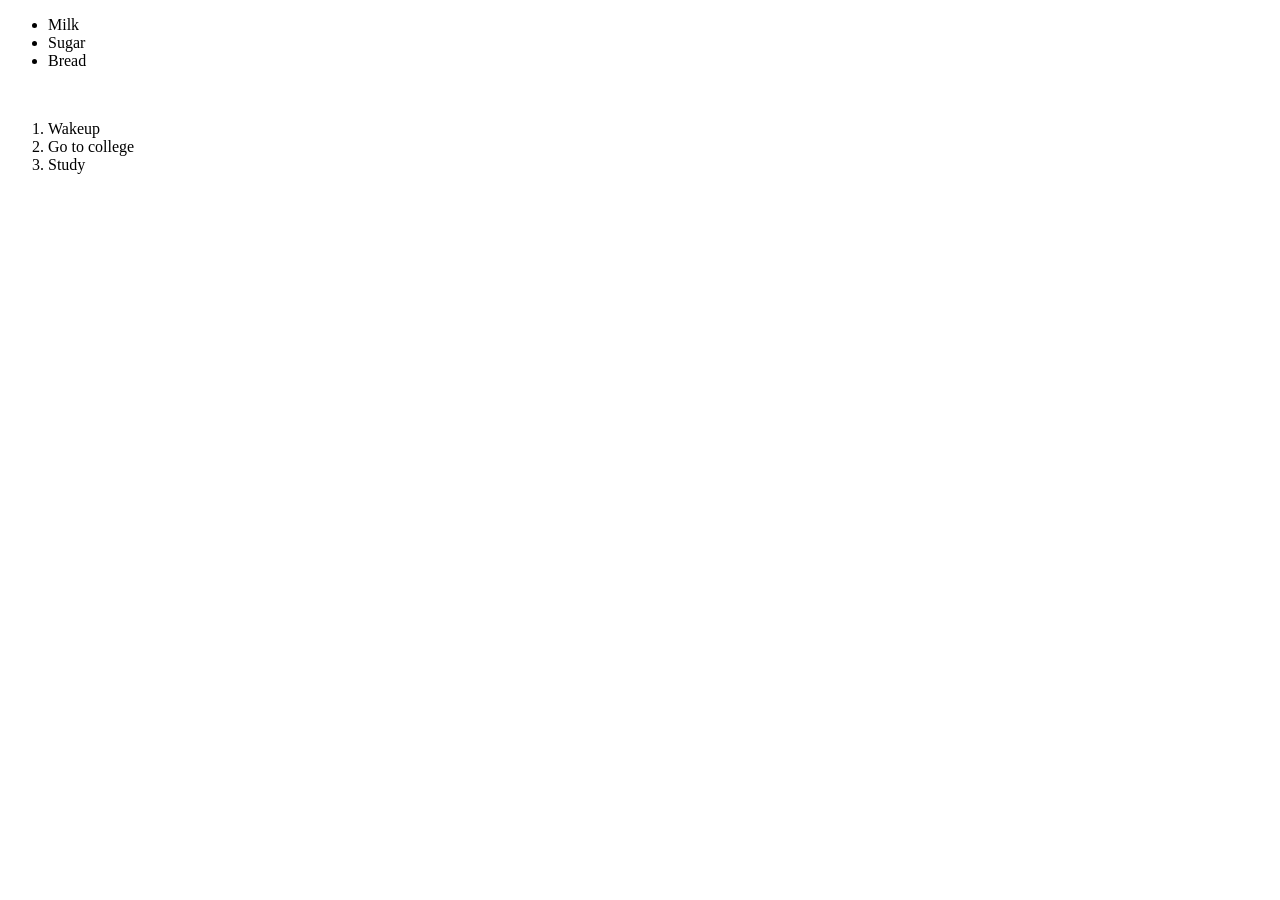
<file: D1/index.html>
<!-- <h1>
    Cars
</h1>
<ul>
    <li>Toyota </li>
    <img src="[data-uri]" alt="">
    <li>Tesla </li>
    <img src="[data-uri]" alt="ERROR">
    <li>Mahindra </li>
    <img src="[data-uri]" alt="">
    <li>Mercedes</li>
    <img src="[data-uri]" alt="">
</ul>
<p> My first webpage </p> -->


<!-- <!DOCTYPE html>
<html lang="en">
<head>
    <meta charset="UTF-8">
    <meta name="viewport" content="width=device-width, initial-scale=1.0">
    <title> My Photo Gallery </title>
</head>
<body>
    <h1> Memories from tour </h1>
    <img src="[data-uri]" alt="">
    <ul>
        <li> Went to uni </li>
        <li> Took the bus</li>
        <li> Had a nice journey </li>
    </ul>

    <ol>
        <li> Arrived in pokhara </li>
        <li> Arrived in beni </li>
        <li> Arrive in mustang </li>
    </ol>

    <p>
        Twinkle Twinkle, Little Star <br>
        How I wonder what you are <br>
        Up above the world so high <hr>
        Like a diamond in the sky 
    </p>
    
</body>
</html> -->


<!-- <!DOCTYPE html>
<html lang="en">
<head>
    <meta charset="UTF-8">
    <meta name="viewport" content="width=device-width, initial-scale=1.0">
    <title>Paragraph</title>
</head>
<body>
    <p> Hi my name is Prashamsa.</p>
    <hr>
    <p> I am currently studing web development.</p>
    <img src="insertion.png" alt="inserting ">
</body>
</html> -->



<!DOCTYPE html>
<html lang="en">
<head>
    <meta charset="UTF-8">
    <meta name="viewport" content="width=device-width, initial-scale=1.0">
    <title>List of Groceries </title>
</head>
<body>
    <ul> 
        <li> Milk </li>
        <li> Sugar </li>
        <li> Bread</li>
    </ul>
    <br> 
    <ol>
        <li> Wakeup</li>
        <li> Go to college </li>
        <li> Study </li>
    </ol>
</body>
</html>
</file>
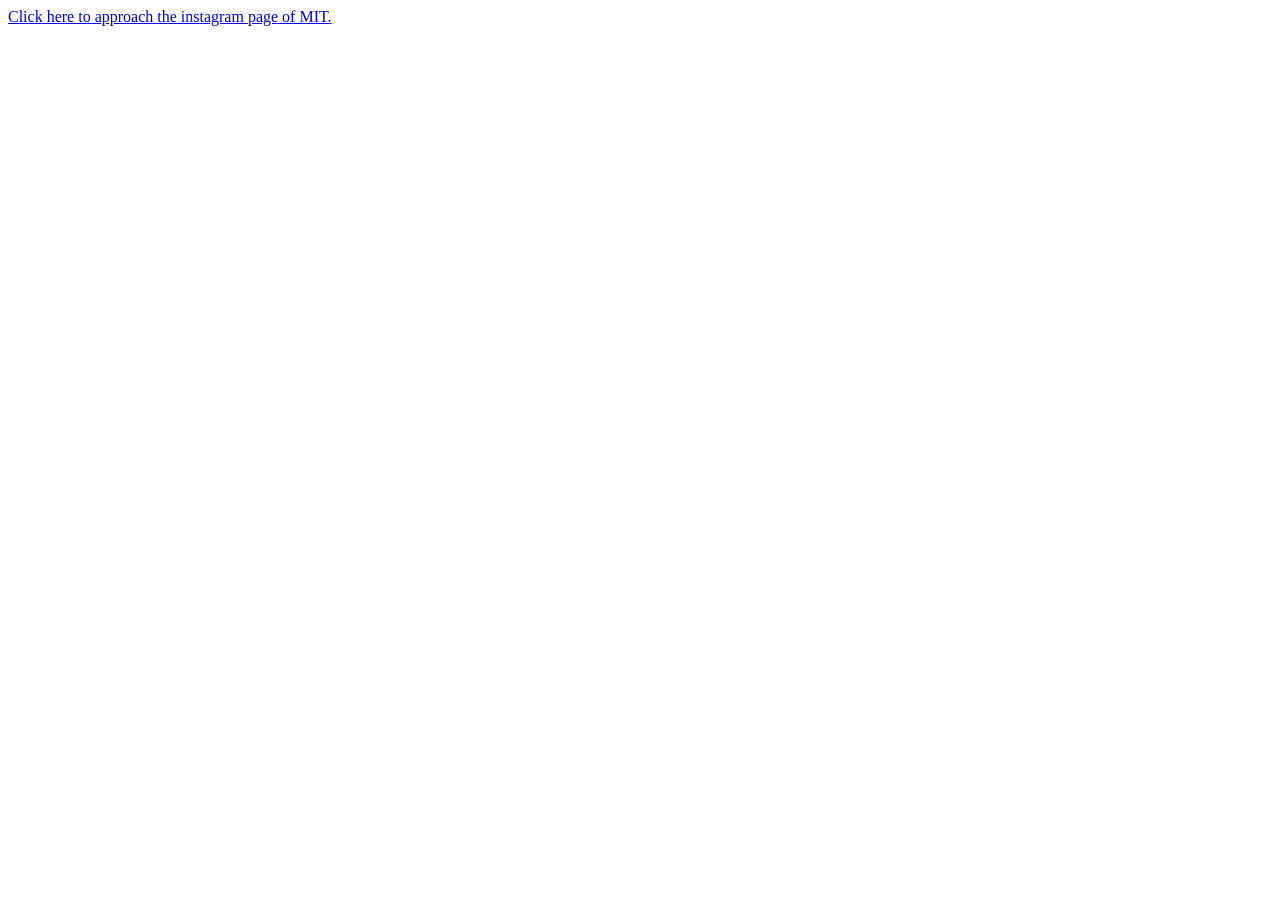
<file: D2/index.html>
<!DOCTYPE html>
<html lang="en">

<head>
    <meta charset="UTF-8">
    <meta name="viewport" content="width=device-width, initial-scale=1.0">
    <title>Tables Day 2</title>
</head>

<body>
    <!-- <table>
        <caption> Students Info </caption>
        <tr>
            <th> Name </th>
            <th> Age </th>
        </tr>
        <tr>
            <td> Prashamsa </td>
            <td> 18 </td>
        </tr>

        <tr>
            <td> Aiesha </td>
            <td> 20 </td>
        </tr>

        <tr> 
            <td> Prapti </td>
            <td> 20 </td>
        </tr>
    </table> -->

    <!-- <style>
        table, tr, td, th {
            border: 1px solid black;
        }
    </style> -->

    <!-- <p> x<sub>i</sub><sup> 2</sup>
    </p> -->

    <!-- <p> Lorem ipsum dolor, sit amet &lt;consectetur &gt; adipisicing elit. Animi autem quasi, eligendi fugiat eius fugit expedita? 
        Quia inventore rem provident consequuntur, necessitatibus iusto nam tempora numquam, ab quis cupiditate perspiciatis?</p>


    <pre> Twinkle Twinkle Little star
    How i wonder what you are
    Up above the world so high
    Like a diamond in the sky
    </pre> -->

    <!-- <img src="https://encrypted-tbn0.gstatic.com/images?q=tbn:ANd9GcQQYcpiHMxHpbHQ2qm7eguaPSBedOwiA7tdQoM7mpddPa0HdyK8kfsdEhA3_opHWSQkUiB6ki5tqxoXegJVMcgo6fnCefBzN3wrrVmfObuh&s=10"
        alt="dog" width="500px" height="400px" title="Cute Puppy">

    <img src="../D1/fav7.jpeg" alt=""> -->

    <a href="https://www.instagram.com/mitsqc/" target="_blank"> Click here to approach the instagram page of MIT. </a>

</body>

</html>
</file>
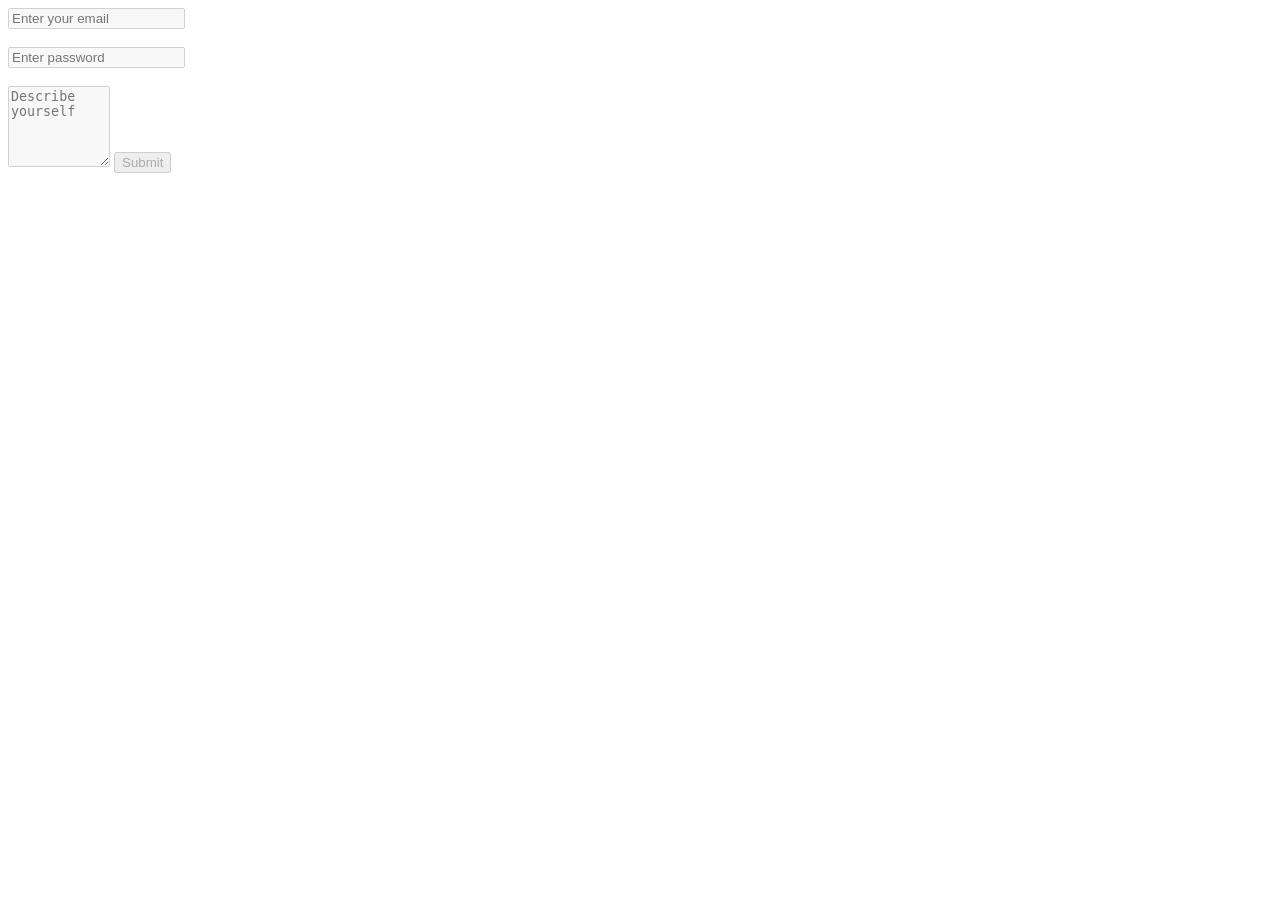
<file: D3/index.html>
<!DOCTYPE html>
<html lang="en">

<head>
    <meta charset="UTF-8">
    <meta name="viewport" content="width=device-width, initial-scale=1.0">
    <title> HTML form</title>
</head>

<body>
    <!-- <form action="">
        <label for="email"> Email</label>
        <input type="email" name="email" id="email"><br><br>

        <label for="password"> Password</label>
        <input type="password" name="password" id="password"> <br><br>

        <label for="Message"> Message: </label>
        <textarea name="Message" id="message" rows="8" cols="30"></textarea> <br><br>

    </form>
https://ocean.si.edu/ocean-life/invertebrates/giant-squid-anatomy
    <form action="https://ocean.si.edu/ocean-life/invertebrates/giant-squid-anatomy" method="get">
        <label for="Choose a programming language"> Programming languages: </label>
        <select name="language" id="">
            <option value="python"> Python</option>
            <option value="C++"> C++</option>
            <option value="js"> JavaScirpt</option>
        </select> <br><br>
        <input type="submit" value="Submit"> -->


    <!-- <form action="" method="post">
        <label for="Choose a programming language"> Programming languages: </label>
        <select name="language" id="">
            <option value="python"> Python</option>
            <option value="C++"> C++</option>
            <option value="js"> JavaScirpt</option>
        </select> <br><br>
        <input type="submit" value="Submit">

        <button type="submit"> Click me</button>
    </form> -->


    <!-- <form action="https://ocean.si.edu/ocean-life/invertebrates/giant-squid-anatomy">
        <label for="message"> Message: </label>
        <textarea name="message" id="message" rows="5" cols="10" required></textarea> <br><br>

        <label for="language"> Choose a language: </label>
        <select name="language" id="language" required>
            <option value="JavaScirpt"> JavaScirpt</option>
            <option value="C++"> C++</option>
            <option value="Python"> Python</option>
        </select> <br><br>
        <button type="submit"> Cick me</button>
    </form> -->


    <!-- <form action="">
        <p>Choose your favourtie animal: </p>

        <input type="radio" name="animal" value="hamster">
        <label>hamster</label> <br> <br>

        <input type="radio" name="animal" value="cat">
        <label>cat</label> <br> <br>

        <input type="radio" name="animal" value="dog">
        <label>Dog</label> <br> <br>

        <input type="submit" value="Select one">
    </form> -->


    <!-- <form action="">
        <p>Choose your favourtie animal: </p>

        <input type="checkbox" name="animal1" value="hamster">
        <label>hamster</label> <br> <br>

        <input type="checkbox" name="animal2" value="cat">
        <label>cat</label> <br> <br>

        <input type="checkbox" name="animal3" value="dog">
        <label>Dog</label> <br> <br>

        <input type="submit" value="Select one">
    </form> -->

    <!-- <form action="">
        <input type="file" name="file">
        <input type="submit" value="Submit">
    </form> -->

    <!-- <form action="">
        <label for="email"> Enter your email </label>
        <input type="email">
        <button type="submit"> Submit></button>
    </form> -->

    <!-- <form>
        <label for="start"> Enter a date: </label>
        <input type="date" name="trip-start" min="2024-05-09" max="2029-1231" placeholder="2025-01-01">
    </form> -->

    <form action="">
        <input type="email" name="email" placeholder="Enter your email" disabled><br><br>
        <input type="password" name="password" placeholder="Enter password" disabled> <br><br>
        <textarea name="desciption" placeholder="Describe yourself " rows="5" cols="10" disabled></textarea>
        <input type="submit" name="Submit" disabled>
    </form>

</body>

</html>
</file>
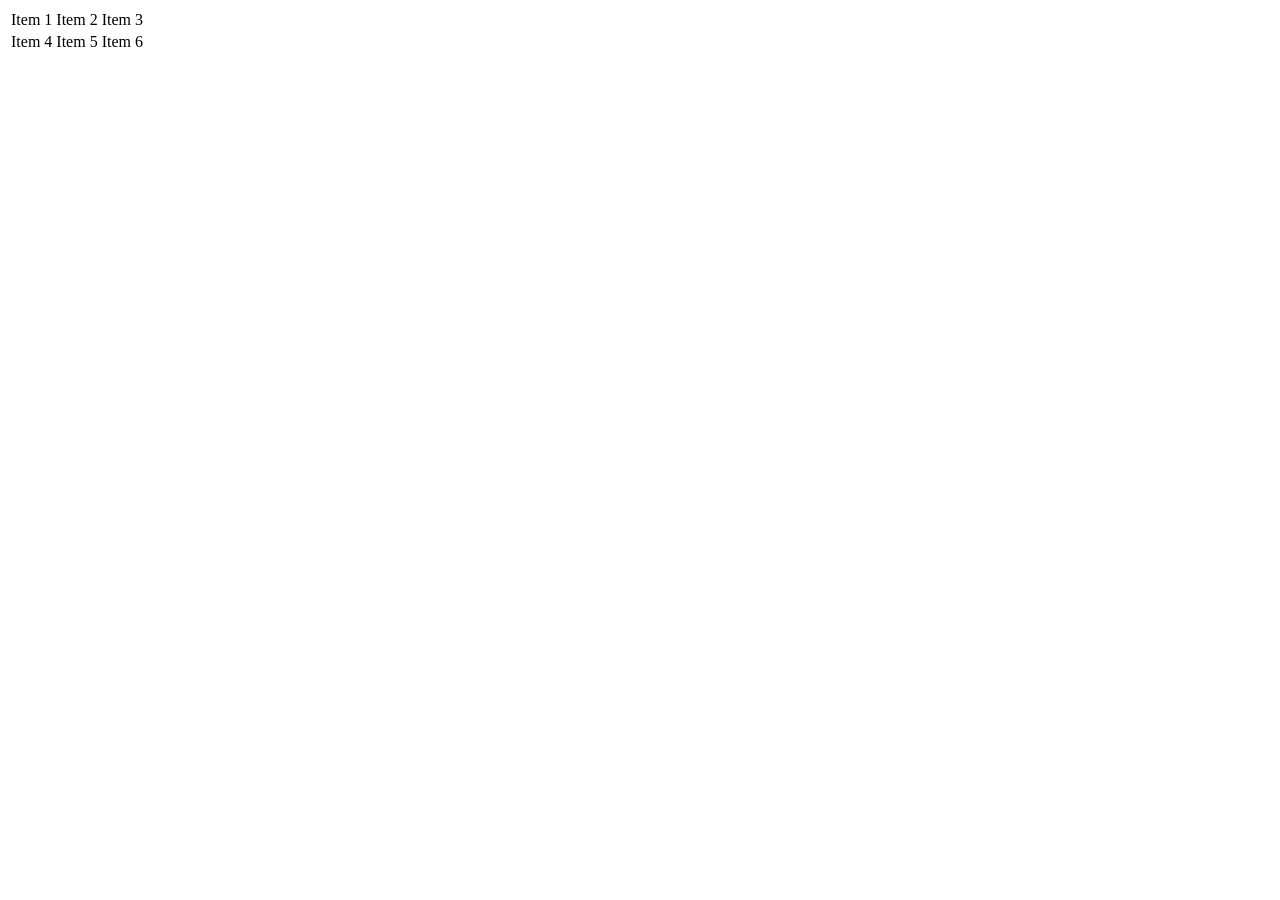
<file: D1/table .html>
<!DOCTYPE html>
<html lang="en">
<head>
    <meta charset="UTF-8">
    <meta name="viewport" content="width=device-width, initial-scale=1.0">
    <title>My table</title>
</head>
<body>
    <table>
        <tr>
            <td> Item 1 </td>
            <td> Item 2 </td>
            <td> Item 3 </td>
        </tr>
        <tr>
            <td> Item 4 </td>
            <td> Item 5 </td>
            <td> Item 6 </td>
        </tr>
    </table>
</body>
</html>
</file>
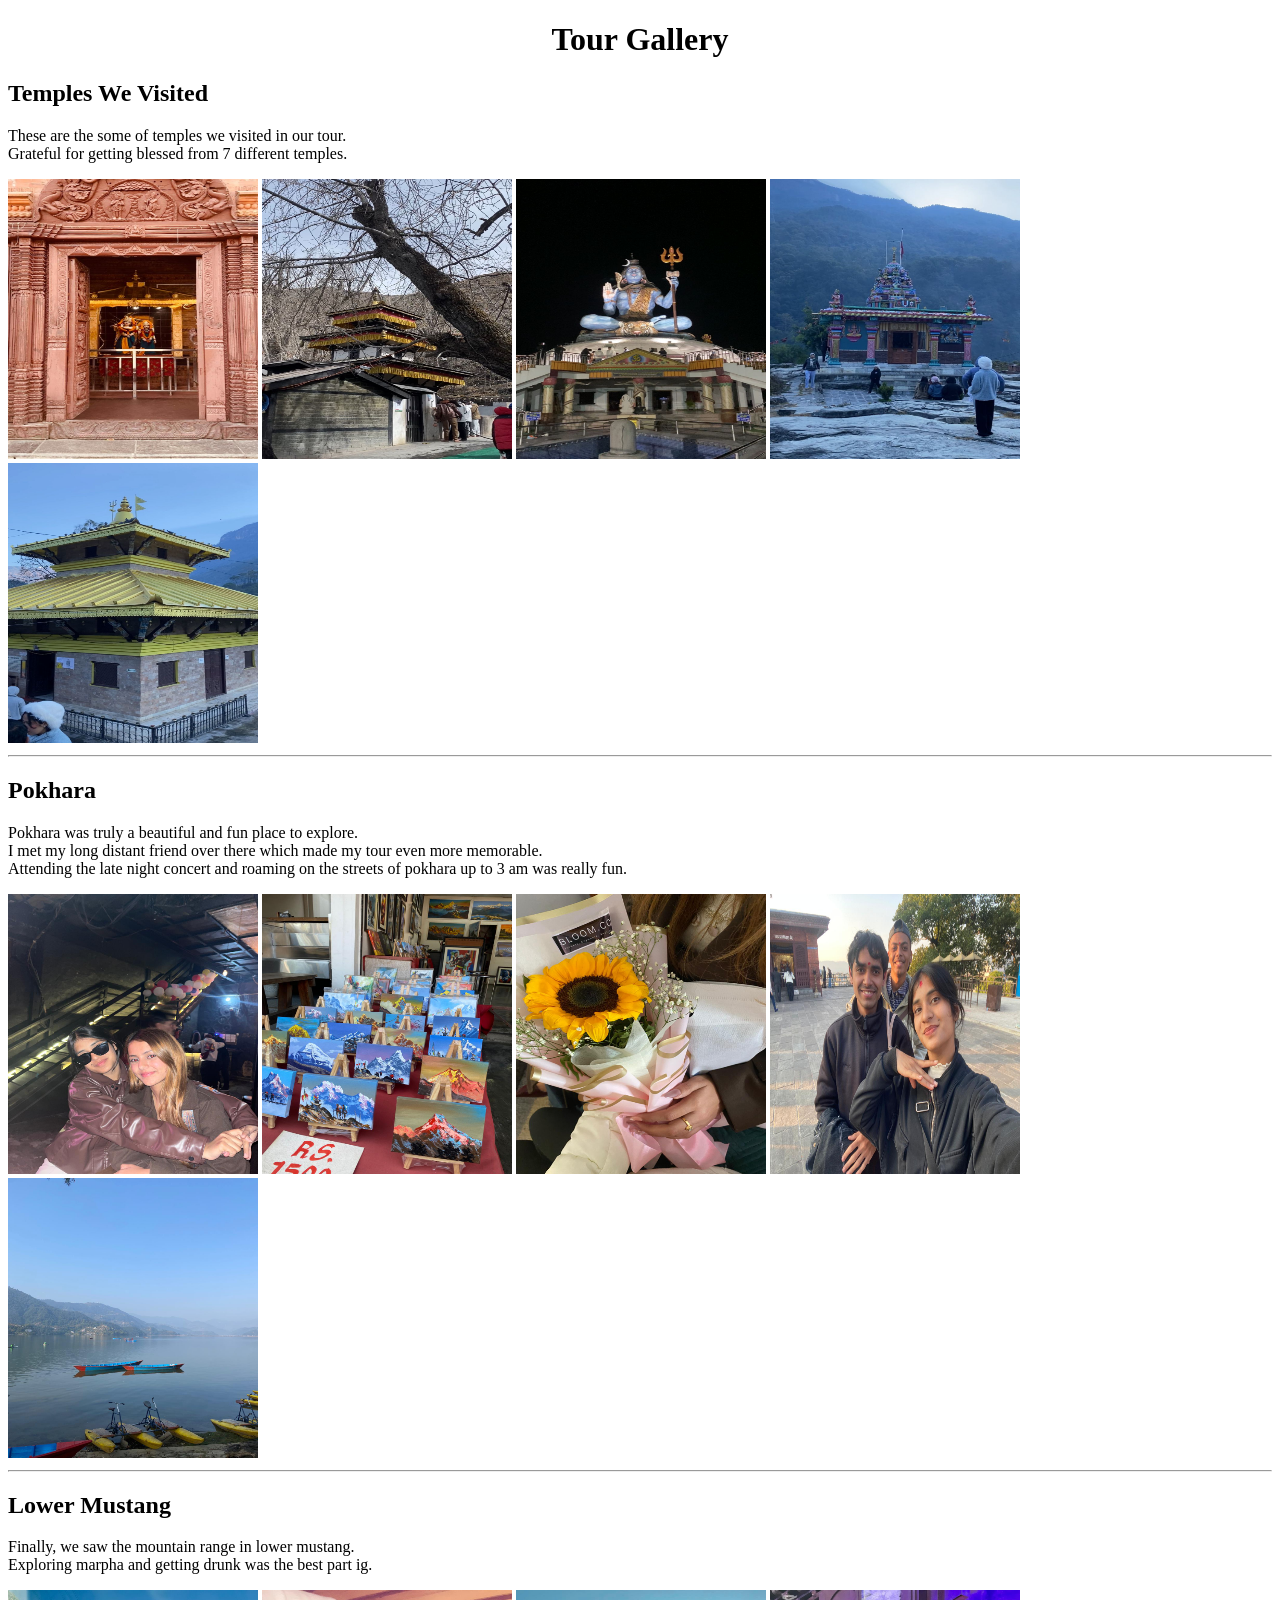
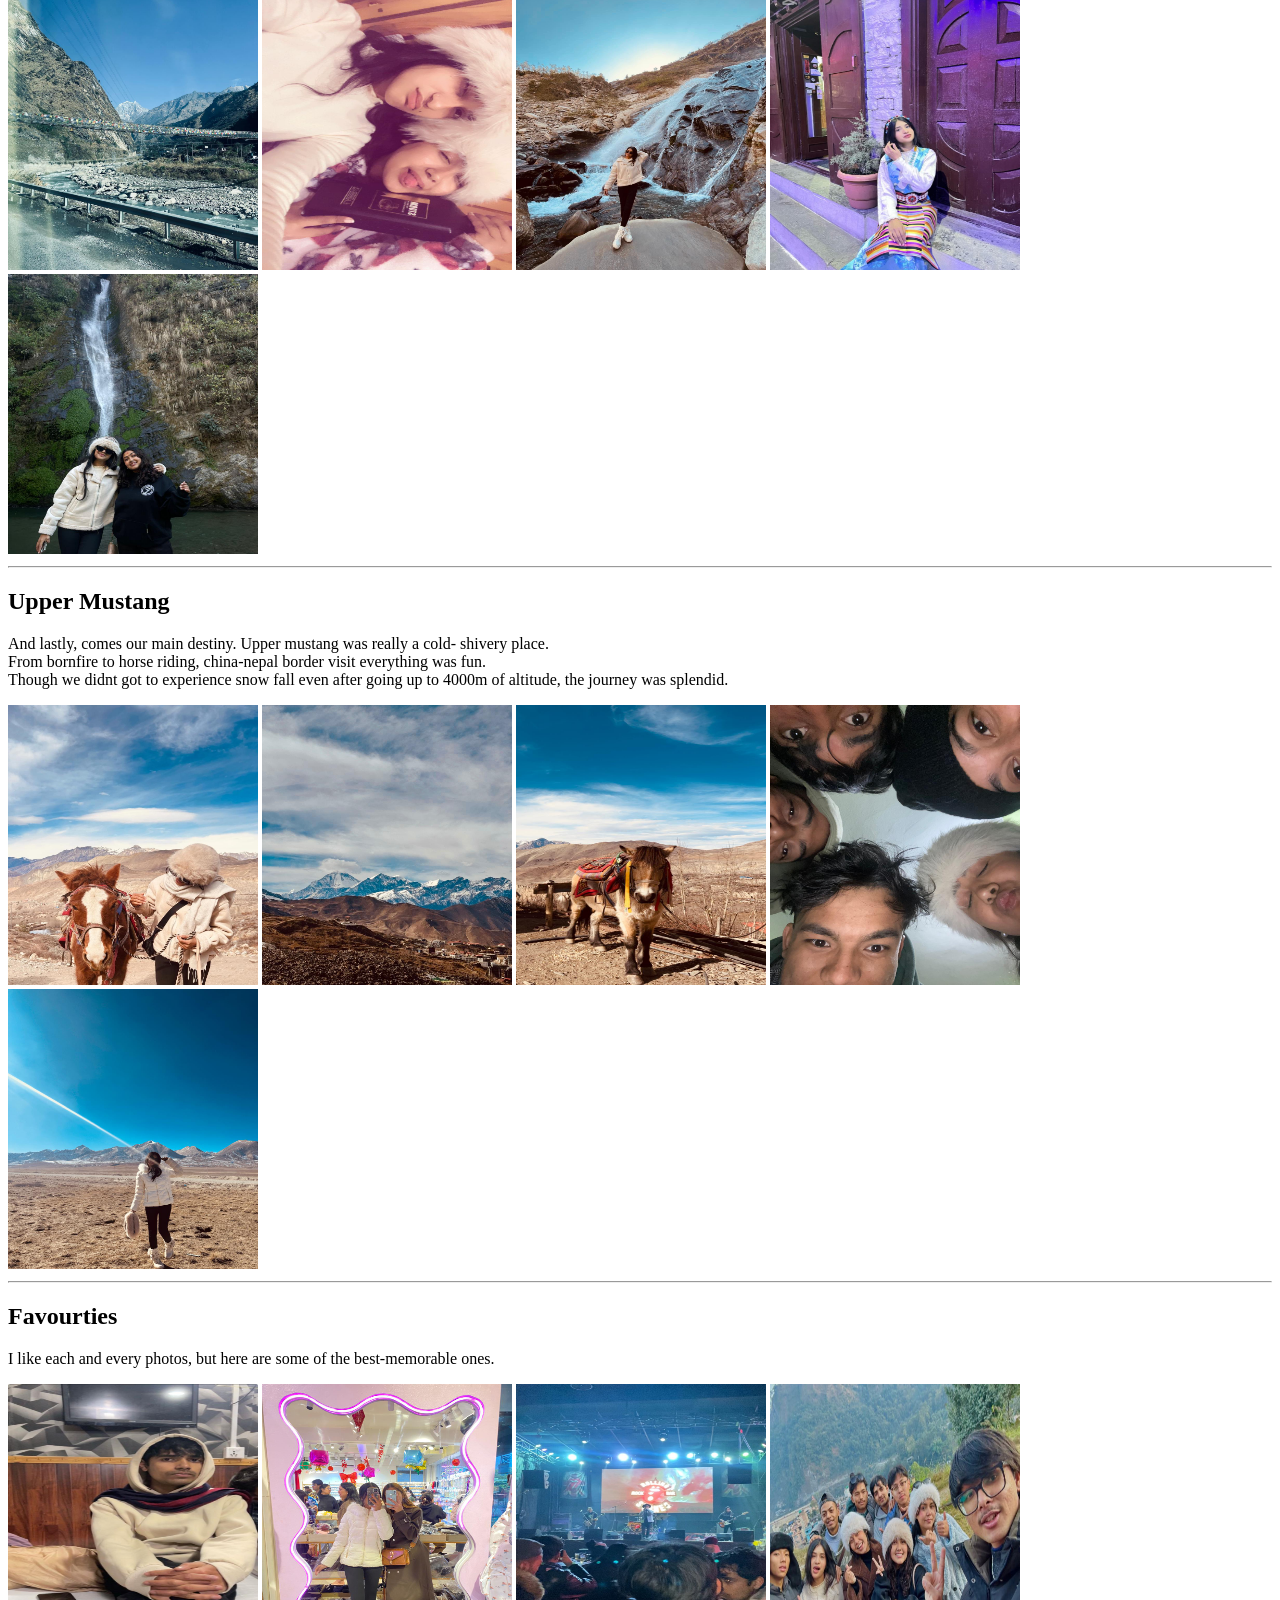
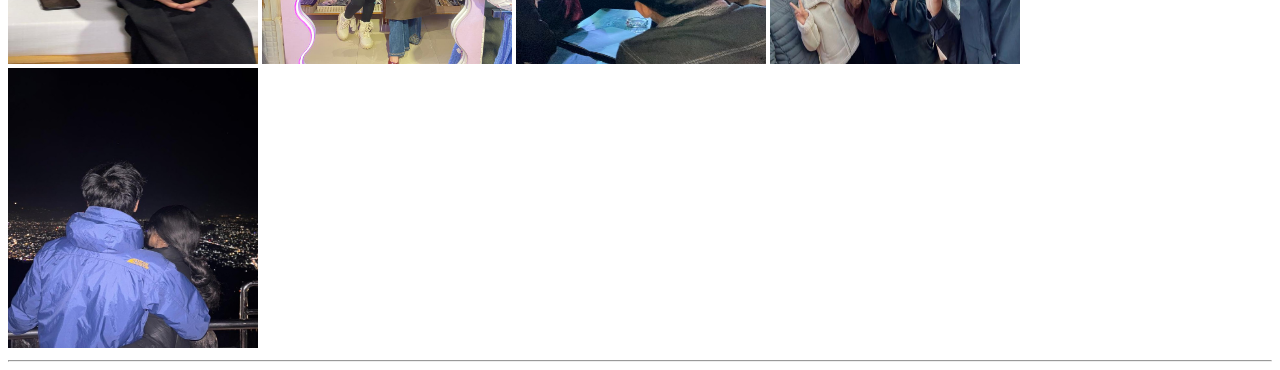
<file: D1/tour.html>
<!DOCTYPE html>
<html lang="en">
<head>
    <meta charset="UTF-8">
    <meta name="viewport" content="width=device-width, initial-scale=1.0">
    <title>College_Tour</title>
</head>
<body>
   <center> <h1> Tour Gallery </h1> </center>

    <h2> Temples We Visited </h2>
    <p> These are the some of temples we visited in our tour. <br>
        Grateful for getting blessed from 7 different temples.  </p>
    <img src="temple1.jpeg" alt="Vrindabasani"width="250px" height="280px">
    <img src="templ2.jpeg" alt="Muktinath" width="250px" height="280px">
    <img src="temple2.jpeg" alt= "Pumdikot" width="250px" height="280px">
    <img src="temple3.jpeg" alt="Galeshwor" width="250px" height="280px">
    <img src="temple4.jpeg" alt="Galeshwor" width="250px" height="280px">
    <hr>

    <h2> Pokhara </h2>
    <p> Pokhara was truly a beautiful and fun place to explore. <br>
        I met my long distant friend over there which made my tour even more memorable. <br>
        Attending the late night concert and roaming on the streets of pokhara up to 3 am was really fun.</p>
        
    <img src="pokh1.jpeg" alt="" width="250px" height="280px">
    <img src="pokh2.jpeg" alt="" width="250px" height="280px">
    <img src="pokh3.jpeg" alt="" width="250px" height="280px">
    <img src="pokh4.jpeg" alt="" width="250px" height="280px">
    <img src="pokh5.jpeg" alt="" width="250px" height="280px">
    <hr>

    <h2> Lower Mustang </h2>
    <p> Finally, we saw the mountain range in lower mustang. <br>
        Exploring marpha and getting drunk was the best part ig.</p>
    <img src="lm1.jpeg" alt="" width="250px" height="280px">
    <img src="lm2.jpeg" alt="" width="250px" height="280px">
    <img src="lm3.jpeg" alt="" width="250px" height="280px">
    <img src="lm4.jpeg" alt="" width="250px" height="280px">
    <img src="lm5.jpeg" alt="" width="250px" height="280px">
    <hr>

    <h2> Upper Mustang </h2>
    <p> And lastly, comes our main destiny. Upper mustang was really a cold- shivery place. <br>
        From bornfire to horse riding, china-nepal border visit everything was fun. <br>
        Though we didnt got to experience snow fall even after going up to 4000m of altitude, the journey was splendid. </p>
    <img src="um1.jpeg" alt="" width="250px" height="280px">
    <img src="um2.jpeg" alt="" width="250px" height="280px">
    <img src="um3.jpeg" alt="" width="250px" height="280px">
    <img src="um4.jpeg" alt="" width="250px" height="280px">
    <img src="um5.jpeg" alt="" width="250px" height="280px">
    <hr>

    <h2> Favourties </h2>
    <p> I like each and every photos, but here are some of the best-memorable ones.</p>
    <img src="fav1.jpeg" alt="" width="250px" height="280px">
    <img src="fav7.jpeg" alt="" width="250px" height="280px">
    <img src="fav3.jpeg" alt="" width="250px" height="280px">
    <img src="fav6.jpeg" alt="" width="250px" height="280px">
    <img src="favv.jpeg" alt="" width="250px" height="280px">
    <hr>

    
</body>
</html>
</file>
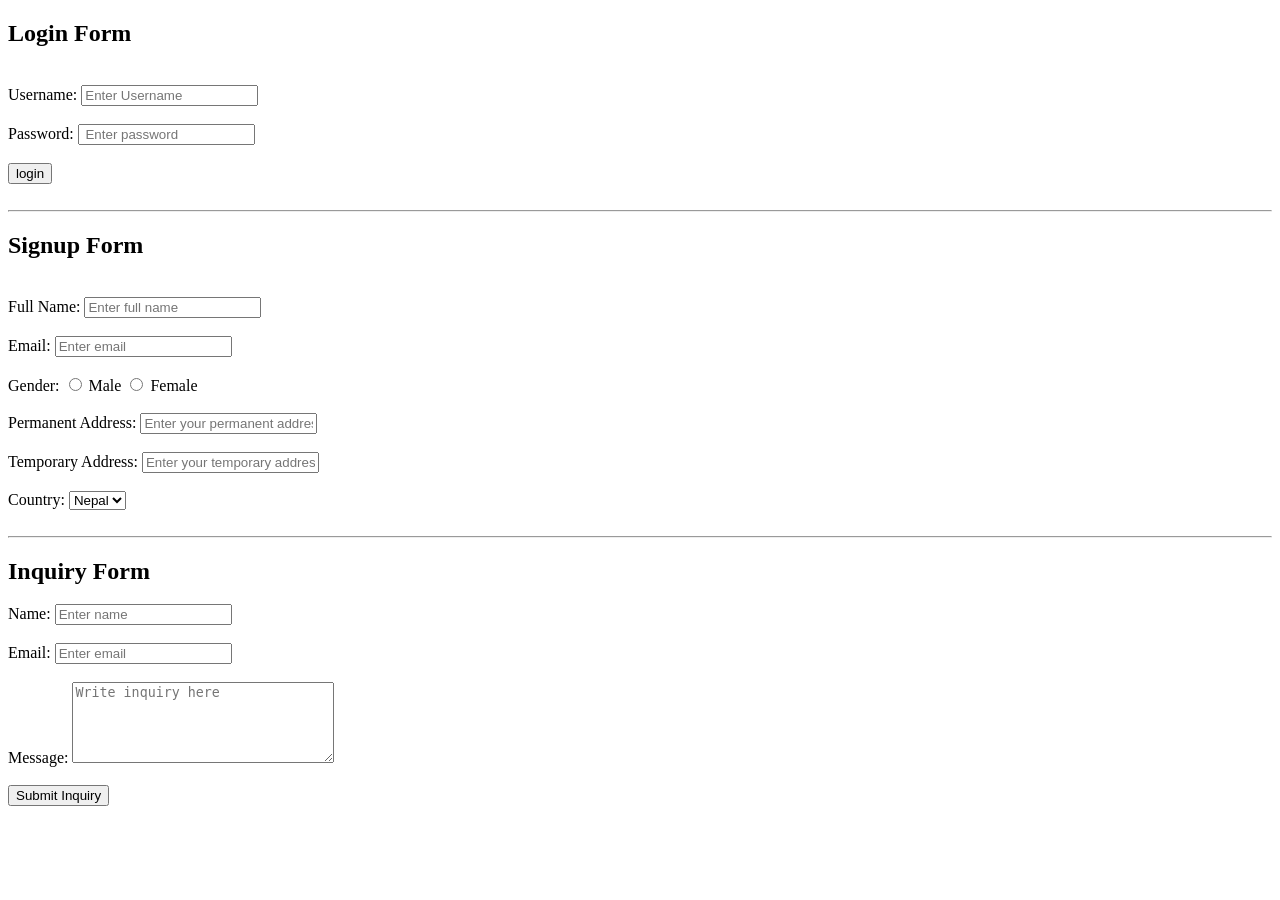
<file: D2/Form.html>
<!DOCTYPE html>
<html lang="en">

<head>
    <meta charset="UTF-8">
    <meta name="viewport" content="width=device-width, initial-scale=1.0">
    <title> My first Form </title>
</head>

<body>
    <h2> Login Form </h2> <br>
    <form action="https://www.canva.com/ai-image-generator/" method="post">
        <label> Username: </label>
        <input type="text" placeholder="Enter Username"> <br> <br>

        <label> Password: </label>
        <input type="password" placeholder=" Enter password"> <br><br>

        <input type="submit" value="login"> <br><br>
    </form>
    <hr>

    <h2> Signup Form </h2> <br>
    <form action="https://www.canva.com/ai-image-generator/" method="post">
        <label> Full Name: </label>
        <input type="text" placeholder="Enter full name "> <br> <br>

        <label> Email: </label>
        <input type="email" placeholder="Enter email"> <br> <br>

        <label> Gender: </label>
        <input type="radio" name="gender"> Male
        <input type="radio" name="gender"> Female<br><br>

        <label> Permanent Address: </label>
        <input type="text" placeholder="Enter your permanent address"> <br> <br>

        <label> Temporary Address: </label>
        <input type="text" placeholder="Enter your temporary address"> <br><br>

        <label> Country: </label>
        <select name="Country">
            <option>Nepal</option>
            <option>India</option>
            <option>China</option>
        </select> <br> <br>
    </form>
    <hr>

    <h2> Inquiry Form </h2>
    <form action="https://www.canva.com/ai-image-generator/" method="post">
        <label"> Name: </label>
            <input type="text" placeholder="Enter name"> <br> <br>

            <label> Email: </label>
            <input type="text" placeholder="Enter email"> <br> <br>

            <label> Message: </label>
            <textarea rows="5" cols="30" placeholder="Write inquiry here"></textarea><br><br>

            <input type="submit" value="Submit Inquiry">
    </form>

</body>

</html>
</file>
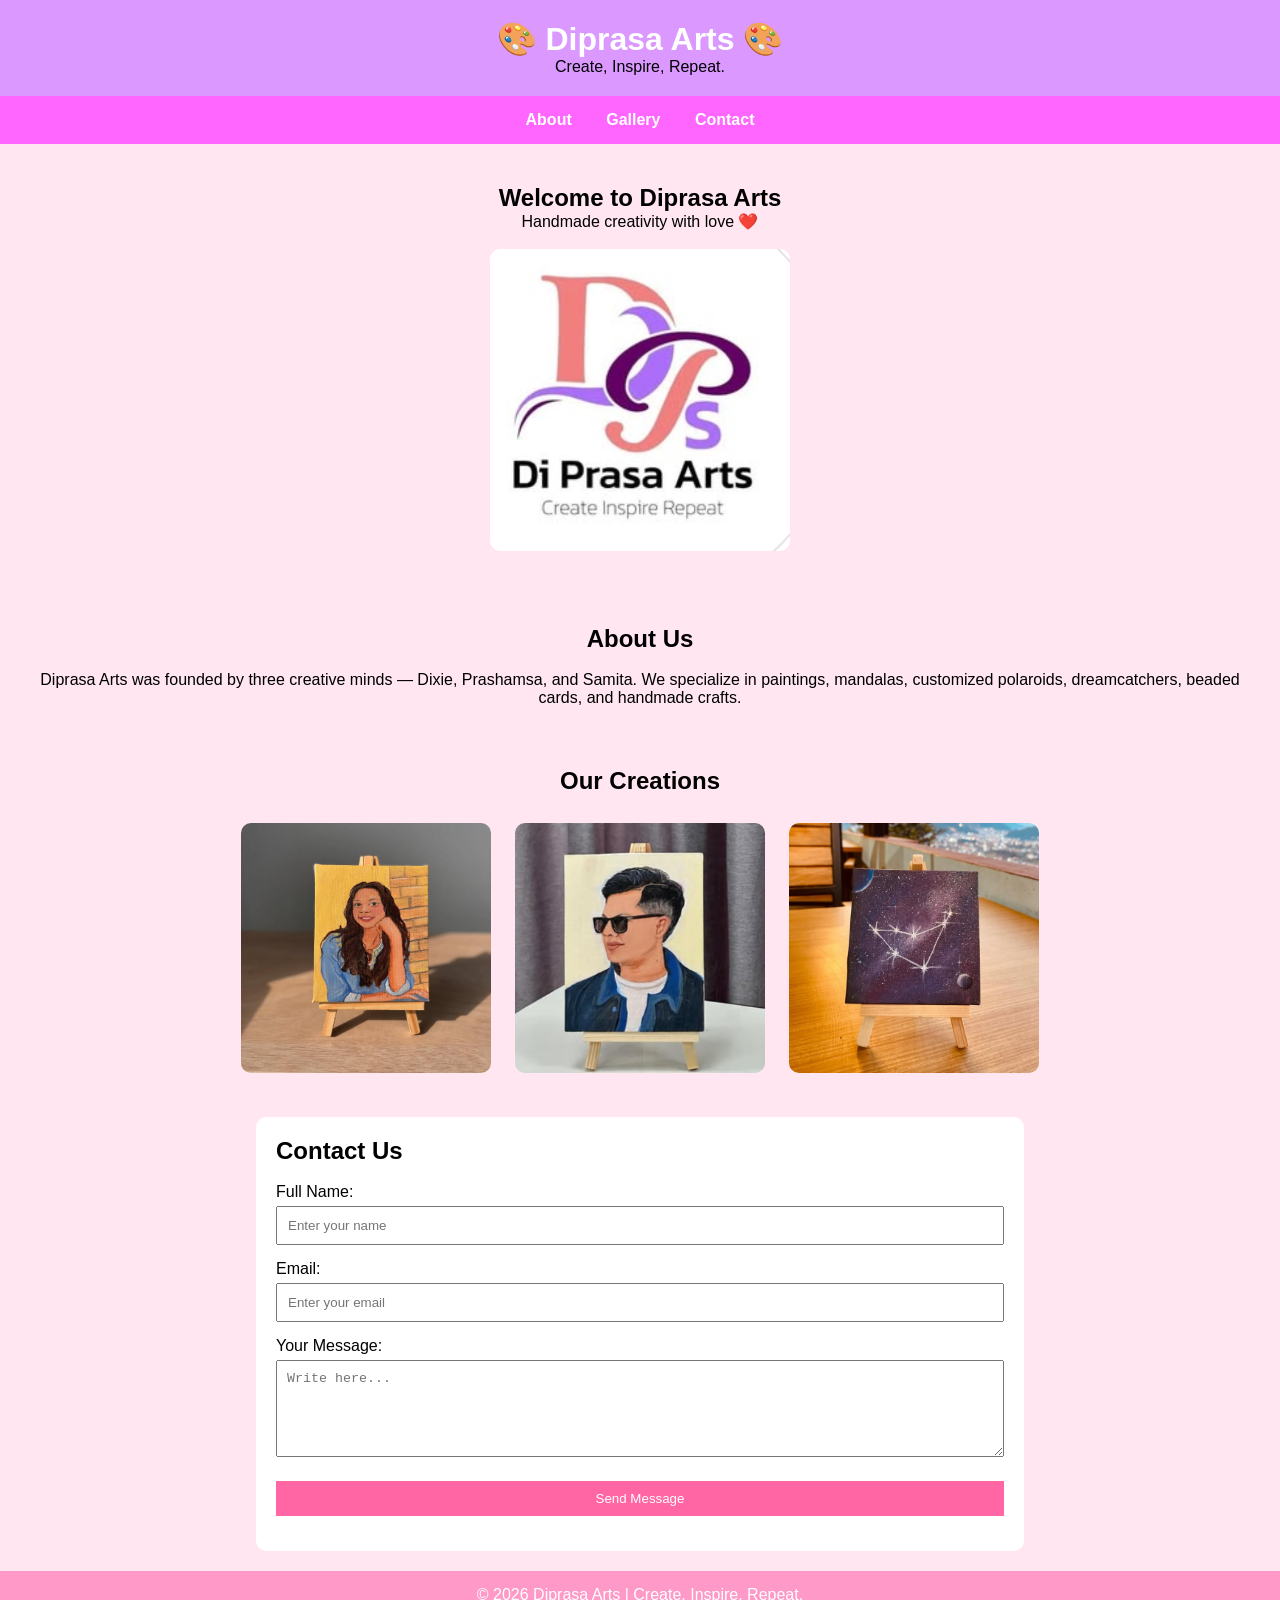
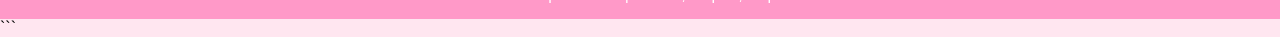
<file: D3/diprasa.html>
<!DOCTYPE html>
<html lang="en">

<head>
    <meta charset="UTF-8">
    <meta name="viewport" content="width=device-width, initial-scale=1.0">
    <title>Diprasa Arts</title>

    <style>
        * {
            margin: 0;
            padding: 0;
            box-sizing: border-box;
        }

        body {
            font-family: Arial, sans-serif;
            background-color: #ffe6f0;
        }

        header {
            background-color: #db99ff;
            text-align: center;
            padding: 20px;
        }

        header h1 {
            color: white;
        }

        nav {
            background-color: #ff66ff;
            padding: 15px;
            text-align: center;
        }

        nav a {
            text-decoration: none;
            color: white;
            margin: 15px;
            font-weight: bold;
        }

        .hero {
            text-align: center;
            padding: 40px;
        }

        .hero img {
            width: 300px;
            border-radius: 10px;
        }

        .about {
            text-align: center;
            padding: 30px;
        }

        .gallery {
            text-align: center;
            padding: 30px;
        }

        .gallery img {
            width: 250px;
            height: 250px;
            margin: 10px;
            border-radius: 10px;
        }

        .contact {
            background-color: white;
            width: 60%;
            margin: auto;
            padding: 20px;
            border-radius: 10px;
        }

        input,
        textarea {
            width: 100%;
            padding: 10px;
            margin-top: 5px;
            margin-bottom: 15px;
        }

        input[type="submit"] {
            background-color: #ff66a3;
            color: white;
            border: none;
            cursor: pointer;
        }

        footer {
            background-color: #ff99c8;
            text-align: center;
            padding: 15px;
            margin-top: 20px;
            color: white;
        }
    </style>

</head>

<body>

    <header>
        <h1>🎨 Diprasa Arts 🎨</h1>
        <p>Create, Inspire, Repeat.</p>
    </header>

    <nav>
        <a href="#about">About</a>
        <a href="#gallery">Gallery</a>
        <a href="#contact">Contact</a>
    </nav>

    <section class="hero">
        <h2>Welcome to Diprasa Arts</h2>
        <p>Handmade creativity with love ❤️</p>
        <br>

        <!-- Replace image link -->
        <img src="diprasa.png" alt="Diprasa Art">
    </section>

    <section class="about" id="about">
        <h2>About Us</h2>
        <br>
        <p>
            Diprasa Arts was founded by three creative minds — Dixie, Prashamsa, and Samita.
            We specialize in paintings, mandalas, customized polaroids, dreamcatchers,
            beaded cards, and handmade crafts.
        </p>
    </section>

    <section class="gallery" id="gallery">
        <h2>Our Creations</h2>
        <br>

        <!-- Replace image links -->
        <img src="paint1.png" alt="Artwork 1">
        <img src="paint2.png" alt="Artwork 2">
        <img src="paint3.png" alt="Artwork 3">
    </section>

    <section class="contact" id="contact">
        <h2>Contact Us</h2>
        <br>

        <form>
            <label>Full Name:</label>
            <input type="text" placeholder="Enter your name">

            <label>Email:</label>
            <input type="email" placeholder="Enter your email">

            <label>Your Message:</label>
            <textarea rows="5" placeholder="Write here..."></textarea>

            <input type="submit" value="Send Message">
        </form>
    </section>

    <footer>
        <p>© 2026 Diprasa Arts | Create, Inspire, Repeat.</p>
    </footer>

</body>

</html>
```
</file>
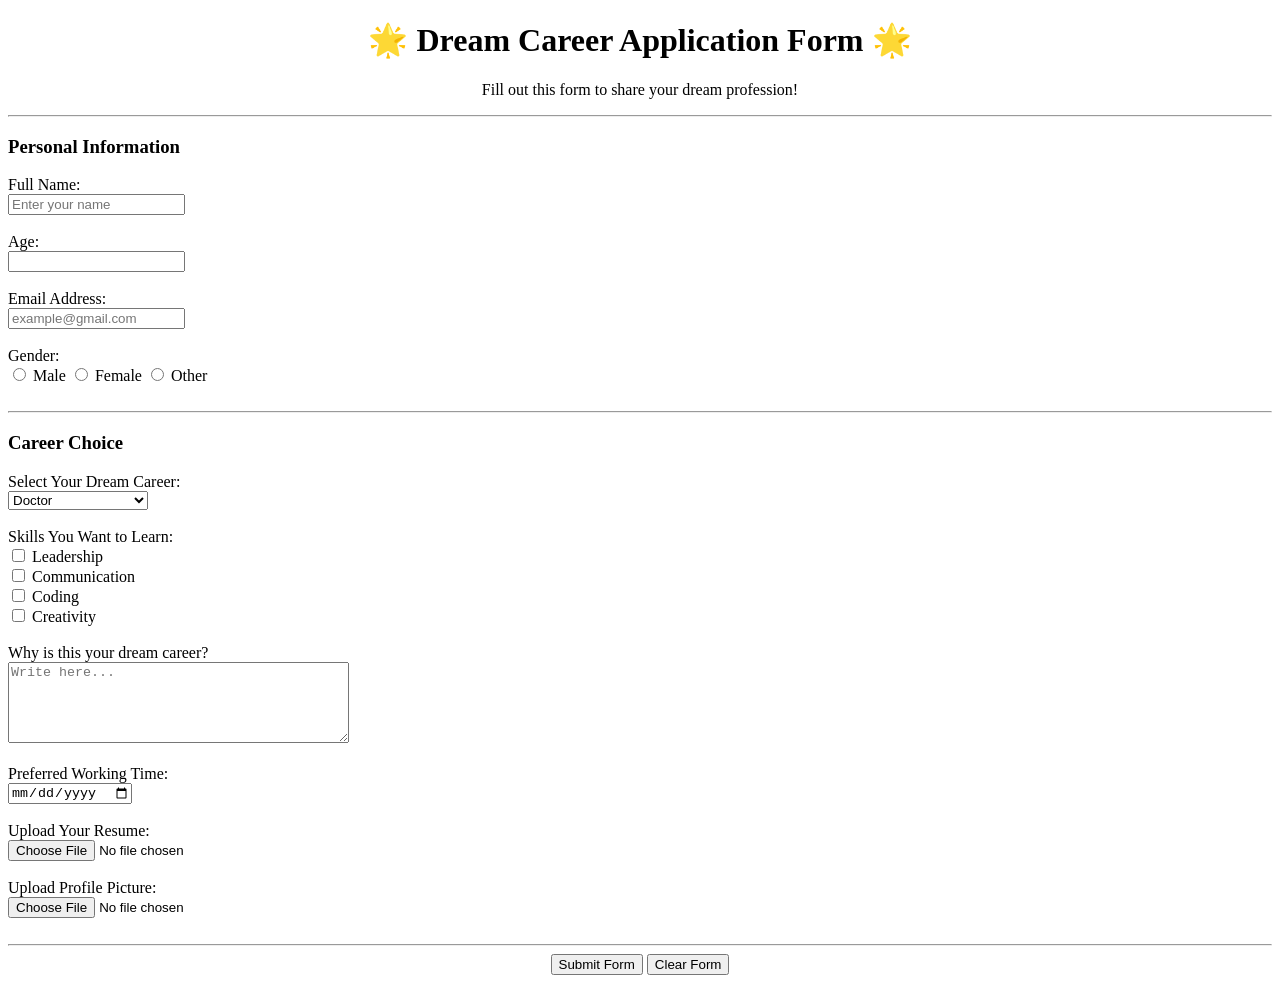
<file: D3/project.html>
<!DOCTYPE html>
<html lang="en">

<head>
    <meta charset="UTF-8">
    <meta name="viewport" content="width=device-width, initial-scale=1.0">
    <title>Project</title>
</head>

<body>

    <center>
        <h1>🌟 Dream Career Application Form 🌟</h1>
        <p>Fill out this form to share your dream profession!</p>
    </center>

    <hr>

    <form action="http://idealist.org/en/careers/designing-your-dream-career" method="post">

        <h3>Personal Information</h3>

        <label>Full Name:</label><br>
        <input type="text" placeholder="Enter your name">
        <br><br>

        <label>Age:</label><br>
        <input type="number">
        <br><br>

        <label>Email Address:</label><br>
        <input type="email" placeholder="example@gmail.com">
        <br><br>

        <label>Gender:</label><br>
        <input type="radio" name="gender"> Male
        <input type="radio" name="gender"> Female
        <input type="radio" name="gender"> Other
        <br><br>

        <hr>

        <h3>Career Choice</h3>

        <label>Select Your Dream Career:</label><br>
        <select>
            <option>Doctor</option>
            <option>Engineer</option>
            <option>Artist</option>
            <option>Teacher</option>
            <option>Business Owner</option>
            <option>Software Developer</option>
        </select>
        <br><br>

        <label>Skills You Want to Learn:</label><br>
        <input type="checkbox"> Leadership <br>
        <input type="checkbox"> Communication <br>
        <input type="checkbox"> Coding <br>
        <input type="checkbox"> Creativity
        <br><br>

        <label>Why is this your dream career?</label><br>
        <textarea rows="5" cols="40" placeholder="Write here..."></textarea>
        <br><br>

        <label>Preferred Working Time:</label><br>
        <input type="date">
        <br><br>

        <label>Upload Your Resume:</label><br>
        <input type="file">
        <br><br>

        <label>Upload Profile Picture:</label><br>
        <input type="file">
        <br><br>

        <hr>

        <center>
            <input type="submit" value="Submit Form">
            <input type="reset" value="Clear Form">
        </center>

    </form>
</body>

</html>
</file>
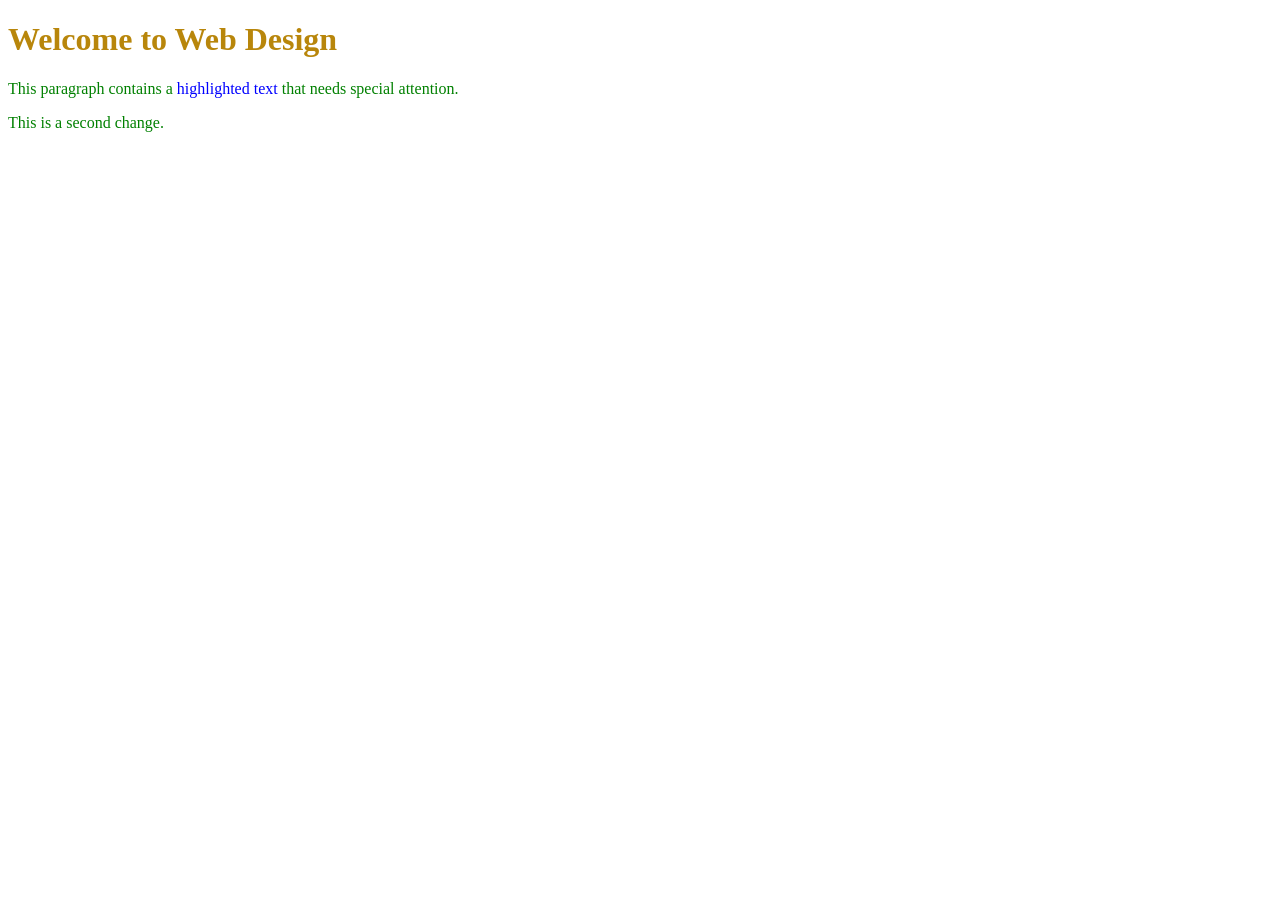
<file: CSS/CSS/d1.html>
<!DOCTYPE html>
<html lang="en">

<head>
    <meta charset="UTF-8">
    <meta name="viewport" content="width=device-width, initial-scale=1.0">
    <title>CSS</title>
    <link rel="stylesheet" href="style.css">
</head>

<body>
    <!-- <p>Hello this is my first css class.</p>
    <h1>This is a heading. </h1> -->

    <!-- ------------------------------------------------- -->

    <!-- <h1> Grocery items </h1>
    <p> I really need to buy these items. </p>
    <p> Here's the list. </p>
    <ul>
        <li>milk</li>
        <li>bread</li>
        <li>sugar </li>
    </ul> -->

    <!-- ------------------------------------------------- -->

    <h1> Welcome to Web Design</h1>
    <p>This paragraph contains a <span> highlighted text</span> that needs special attention.</p>

    <p> This is a second change.</p>
</body>

</html>
</file>
<file: CSS/CSS/style.css>
/* p {
    color: blueviolet;
    background-color: aqua;
    font-size: 20px;
}

h1 {
    color: blueviolet;
    background-color: aquamarine;
}

body {
    background-color: pink;
} */


h1 {
    color: darkgoldenrod;
    ;
}

p {
    color: green;
}

span {
    color: blue;
}
</file>
